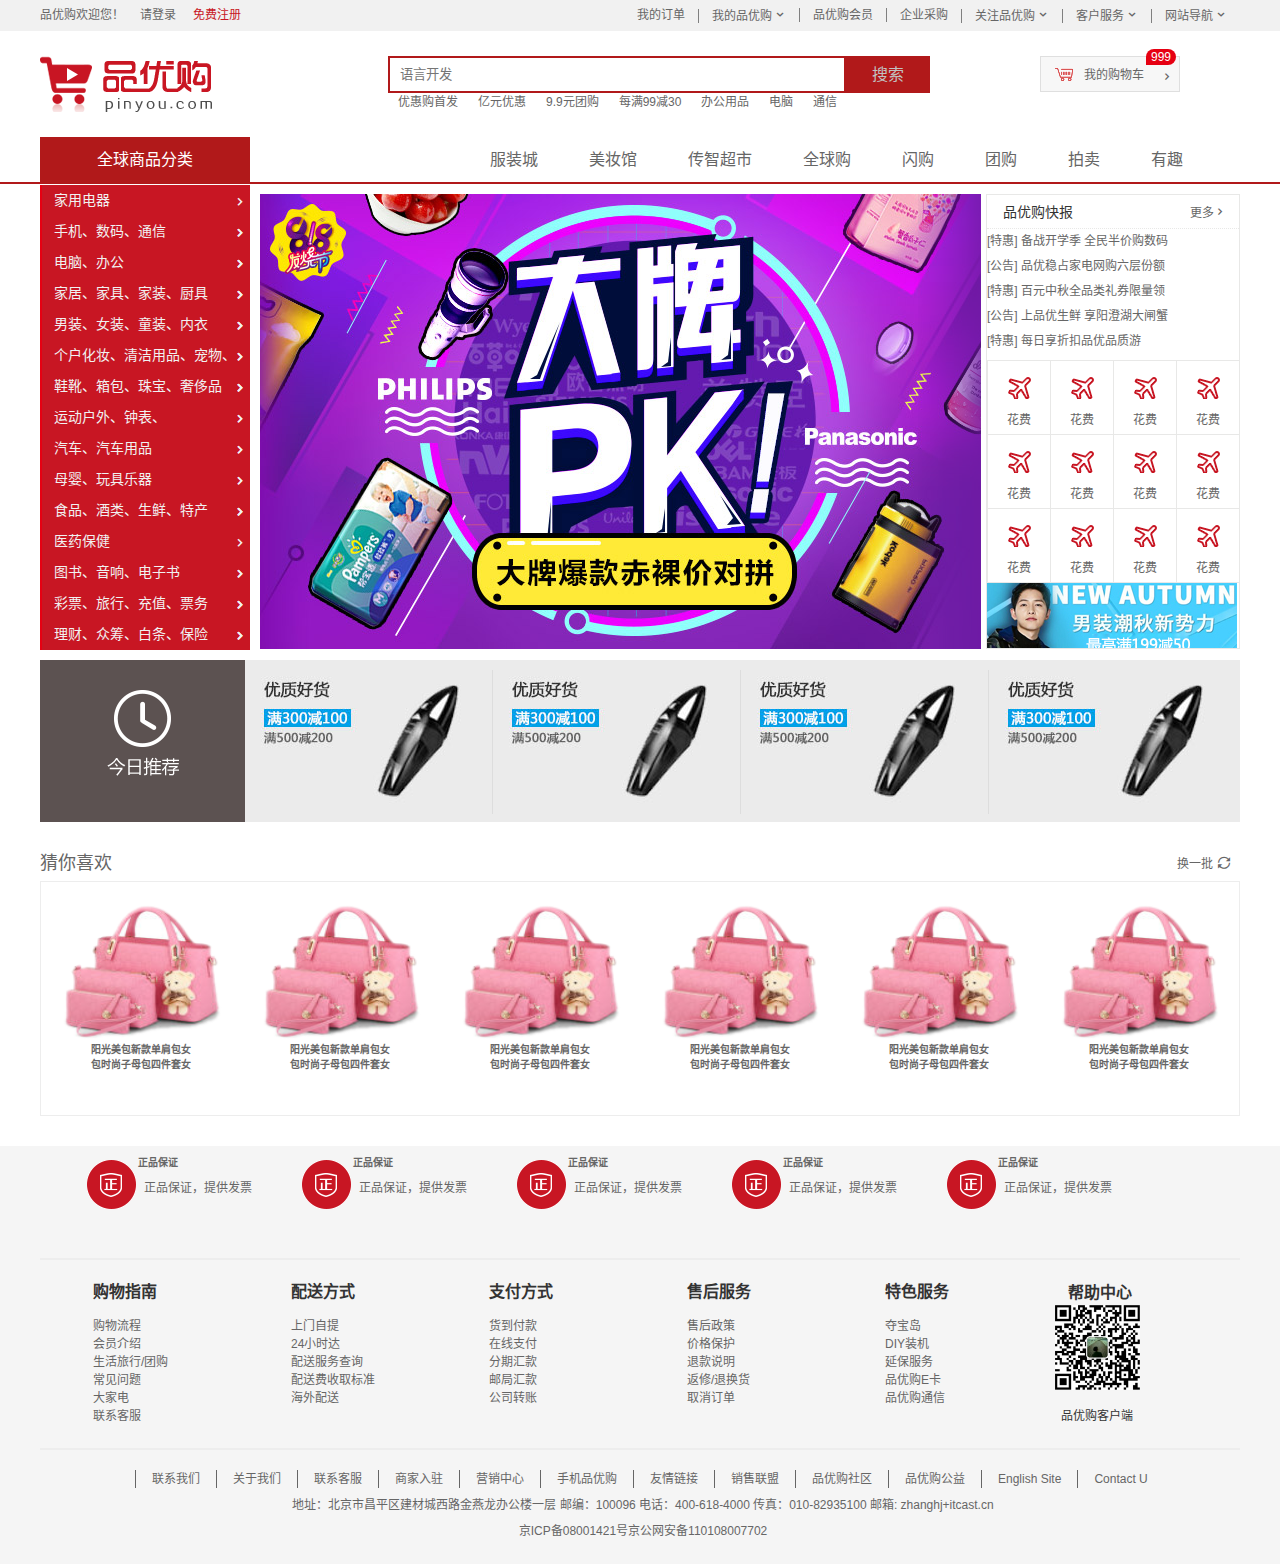
<file: index.html>
<!DOCTYPE html>
<html lang="zh-cn">

<head>
    <meta charset="UTF-8">
    <meta name="viewport" content="width=device-width, initial-scale=1.0">
    <title>品优购网页</title>
    <link rel="shortcut icon" href="favicon.ico" type="image/x-icon">
    <!-- TDK三大标签进行SEO优化 -->
    <meta name="description" content="hungwii大型静态页面项目练习">
    <meta name="keywords" content="hungwii,品优购,静态页面,项目,练习">
    <link rel="stylesheet" href="./css/base.css">
    <link rel="stylesheet" href="./css/commom.css">
    <link rel="stylesheet" href="./css/index.css">

</head>

<body>
    <!-- 快捷导航模块 start-->
    <div class="shortcut">
        <div class="w">
            <div class="welcom fl">
                品优购欢迎您！
                <a href="#" class="sign_in">请登录</a>
                <a href="regiester.html" class="sign_up">免费注册</a>
            </div>

            <ul class="veg fr">
                <li class="fl"><a>我的订单</a></li>
                <li class="fl downarr"><a>我的品优购</a></li>
                <li class="fl"><a>品优购会员</a></li>
                <li class="fl"><a>企业采购</a></li>
                <li class="fl downarr"><a>关注品优购</a></li>
                <li class="fl downarr"><a>客户服务</a></li>
                <li class="fl downarr"><a>网站导航</a></li>
            </ul>
        </div>

    </div>
    <!-- 快捷导航模块 end-->

    <!-- 搜索栏start -->
    <div class="search w">
        <div>
            <h1>
                <a href="index.html" title="品优购商城">品优购商城</a>
            </h1>
        </div>
        <div class="search_input">
            <input type="text" placeholder="语言开发">
            <button>搜索</button>
            <ul>
                <li class="fl"><a>优惠购首发</a></li>
                <li class="fl"><a>亿元优惠</a></li>
                <li class="fl"><a>9.9元团购</a></li>
                <li class="fl"><a>每满99减30</a></li>
                <li class="fl"><a>办公用品</a></li>
                <li class="fl"><a>电脑</a></li>
                <li class="fl"><a>通信</a></li>
            </ul>
        </div>
        <section class="shopcart">
            <span></span>
            <a href="">我的购物车</a>
            <span class="info">999</span>
        </section>


    </div>
    <!-- 搜索栏end -->

    <!-- 导向栏部分start -->
    <div class="way">
        <div class="w">
            <div class="dropdown">
                <header>全球商品分类</header>
                <div>
                    <ul class="smallnav">
                        <li><a>家用电器</a></li>
                        <li><a>手机、</a><a>数码、</a><a>通信</a></li>
                        <li><a>电脑、</a><a>办公</a><a></a><a></a></li>
                        <li><a>家居、</a><a>家具、</a><a>家装、</a><a>厨具</a></li>
                        <li><a>男装、</a><a>女装、</a><a>童装、</a><a>内衣</a></li>
                        <li><a>个户化妆、</a><a>清洁用品、</a><a>宠物、</a></li>
                        <li><a>鞋靴、</a><a>箱包、</a><a>珠宝、</a><a>奢侈品</a></li>
                        <li><a>运动户外、</a><a>钟表、</a></li>
                        <li><a>汽车、</a><a>汽车用品</a></li>
                        <li><a>母婴、</a><a>玩具乐器</a></li>
                        <li><a>食品、</a><a>酒类、</a><a>生鲜、</a><a>特产</a></li>
                        <li><a>医药保健</a></li>
                        <li><a>图书、</a><a>音响、</a><a>电子书</a></li>
                        <li><a>彩票、</a><a>旅行、</a><a>充值、</a><a>票务</a></li>
                        <li><a>理财、</a><a>众筹、</a><a>白条、</a><a>保险</a></li>
                    </ul>
                </div>
            </div>
            <ul class="specific">
                <li><a href="">服装城</a></li>
                <li><a href="">美妆馆</a></li>
                <li><a href="">传智超市</a></li>
                <li><a href="">全球购</a></li>
                <li><a href="">闪购</a></li>
                <li><a href="">团购</a></li>
                <li><a href="">拍卖</a></li>
                <li><a href="">有趣</a></li>
            </ul>
        </div>

    </div>
    <!-- 导向栏部分end -->

    <!-- 主体部分start -->
    <div class="w main">
        <div class="focus">
            <img src="./images/图层179.png" alt="">
        </div>
        <div class="newsflash">
            <header class="more">
                品优购快报
                <a>更多</a>
            </header>
            <section>
                <ul>
                    <li><a>[特惠] 备战开学季 全民半价购数码</a></li>
                    <li><a>[公告] 品优稳占家电网购六层份额</a></li>
                    <li><a>[特惠] 百元中秋全品类礼券限量领</a></li>
                    <li><a>[公告] 上品优生鲜 享阳澄湖大闸蟹</a></li>
                    <li><a>[特惠] 每日享折扣品优品质游</a></li>
                </ul>
            </section>
            <div class="samll">
                <i></i>
                花费
            </div>
            <div class="samll">
                <i></i>
                花费
            </div>
            <div class="samll">
                <i></i>
                花费
            </div>
            <div class="samll">
                <i></i>
                花费
            </div>
            <div class="samll">
                <i></i>
                花费
            </div>
            <div class="samll">
                <i></i>
                花费
            </div>
            <div class="samll">
                <i></i>
                花费
            </div>
            <div class="samll">
                <i></i>
                花费
            </div>
            <div class="samll footboder">
                <i></i>
                花费
            </div>
            <div class="samll footboder">
                <i></i>
                花费
            </div>
            <div class="samll footboder">
                <i></i>
                花费
            </div>
            <div class="samll footboder">
                <i></i>
                花费
            </div>

            <div class="manpic">

            </div>

        </div>
    </div>
    <!-- 主体部分end -->

    <!-- 推荐模块start -->
    <div class="recom w">
        <div class="recom-hd">
            <img src="images/今日推荐.png" alt="">
        </div>
        <div class="recom-bd">
            <ul>
                <li><img src="images/优质好货_03.jpg" alt=""></li>
                <li><img src="images/优质好货_03.jpg" alt=""></li>
                <li><img src="images/优质好货_03.jpg" alt=""></li>
                <li><img src="images/优质好货_03.jpg" alt=""></li>

            </ul>
        </div>
    </div>
    <!-- 推荐模块end -->

    <!-- 猜你喜欢模块start -->
    <div class="guess w">
        <div class="guess-hd">
            猜你喜欢
            <a href="">换一批</a>
        </div>
        <div class="guess-bd">
            <ul>
                <li>
                    <img src="images/图层152.png" alt="">
                    <h5>阳光美包新款单肩包女<br>包时尚子母包四件套女</h5>
                </li>
                <li>
                    <img src="images/图层152.png" alt="">
                    <h5>阳光美包新款单肩包女<br>包时尚子母包四件套女</h5>
                </li>
                <li>
                    <img src="images/图层152.png" alt="">
                    <h5>阳光美包新款单肩包女<br>包时尚子母包四件套女</h5>
                </li>
                <li>
                    <img src="images/图层152.png" alt="">
                    <h5>阳光美包新款单肩包女<br>包时尚子母包四件套女</h5>
                </li>
                <li>
                    <img src="images/图层152.png" alt="">
                    <h5>阳光美包新款单肩包女<br>包时尚子母包四件套女</h5>
                </li>
                <li>
                    <img src="images/图层152.png" alt="">
                    <h5>阳光美包新款单肩包女<br>包时尚子母包四件套女</h5>
                </li>

            </ul>
        </div>
    </div>
    <!-- 猜你喜欢模块end -->


    <!-- 底部模块的制作start -->
    <footer class="last">
        <header class="w">
            <section>
                <div class="box"></div>
                <h5>正品保证</h5>
                <p>正品保证，提供发票</p>
            </section>

            <section>
                <div class="box"></div>
                <h5>正品保证</h5>
                <p>正品保证，提供发票</p>
            </section>

            <section>
                <div class="box"></div>
                <h5>正品保证</h5>
                <p>正品保证，提供发票</p>
            </section>

            <section>
                <div class="box"></div>
                <h5>正品保证</h5>
                <p>正品保证，提供发票</p>
            </section>

            <section>
                <div class="box"></div>
                <h5>正品保证</h5>
                <p>正品保证，提供发票</p>
            </section>
        </header>
        <nav class="w">
            <dl>
                <dt>购物指南</dt>
                <dd><a>购物流程</a></dd>
                <dd><a>会员介绍</a></dd>
                <dd><a>生活旅行/团购</a></dd>
                <dd><a>常见问题</a></dd>
                <dd><a>大家电</a></dd>
                <dd><a>联系客服</a></dd>
            </dl>

            <dl>
                <dt>配送方式</dt>
                <dd><a>上门自提</a></dd>
                <dd><a>24小时达</a></dd>
                <dd><a>配送服务查询</a></dd>
                <dd><a>配送费收取标准</a></dd>
                <dd><a>海外配送</a></dd>
            </dl>

            <dl>
                <dt>支付方式</dt>
                <dd><a>货到付款</a></dd>
                <dd><a>在线支付</a></dd>
                <dd><a>分期汇款</a></dd>
                <dd><a>邮局汇款</a></dd>
                <dd><a>公司转账</a></dd>
            </dl>

            <dl>
                <dt>售后服务</dt>
                <dd><a>售后政策</a></dd>
                <dd><a>价格保护</a></dd>
                <dd><a>退款说明</a></dd>
                <dd><a>返修/退换货</a></dd>
                <dd><a>取消订单</a></dd>
            </dl>

            <dl>
                <dt>特色服务</dt>
                <dd><a>夺宝岛</a></dd>
                <dd><a>DIY装机</a></dd>
                <dd><a>延保服务</a></dd>
                <dd><a>品优购E卡</a></dd>
                <dd><a>品优购通信</a></dd>
            </dl>

            <div class="dpic">
                <h6>帮助中心</h6>
                <img src="./images/wxpic.jpg" alt="">
                <p>品优购客户端</p>
            </div>
        </nav>
        <footer class="w">
            <ul>
                <li><a>联系我们</a></li>
                <li><a>关于我们</a></li>
                <li><a>联系客服</a></li>
                <li><a>商家入驻</a></li>
                <li><a>营销中心</a></li>
                <li><a>手机品优购</a></li>
                <li><a>友情链接</a></li>
                <li><a>销售联盟</a></li>
                <li><a>品优购社区</a></li>
                <li><a>品优购公益</a></li>
                <li><a>English Site</a></li>
                <li><a>Contact U</a></li>
            </ul>
            <br>
            <p>地址：北京市昌平区建材城西路金燕龙办公楼一层 邮编：100096
                电话：400-618-4000 传真：010-82935100 邮箱: zhanghj+itcast.cn</p>
            <p>京ICP备08001421号京公网安备110108007702</p>
        </footer>
    </footer>
    <!-- 底部模块的制作end -->


</body>

</html>
</file>
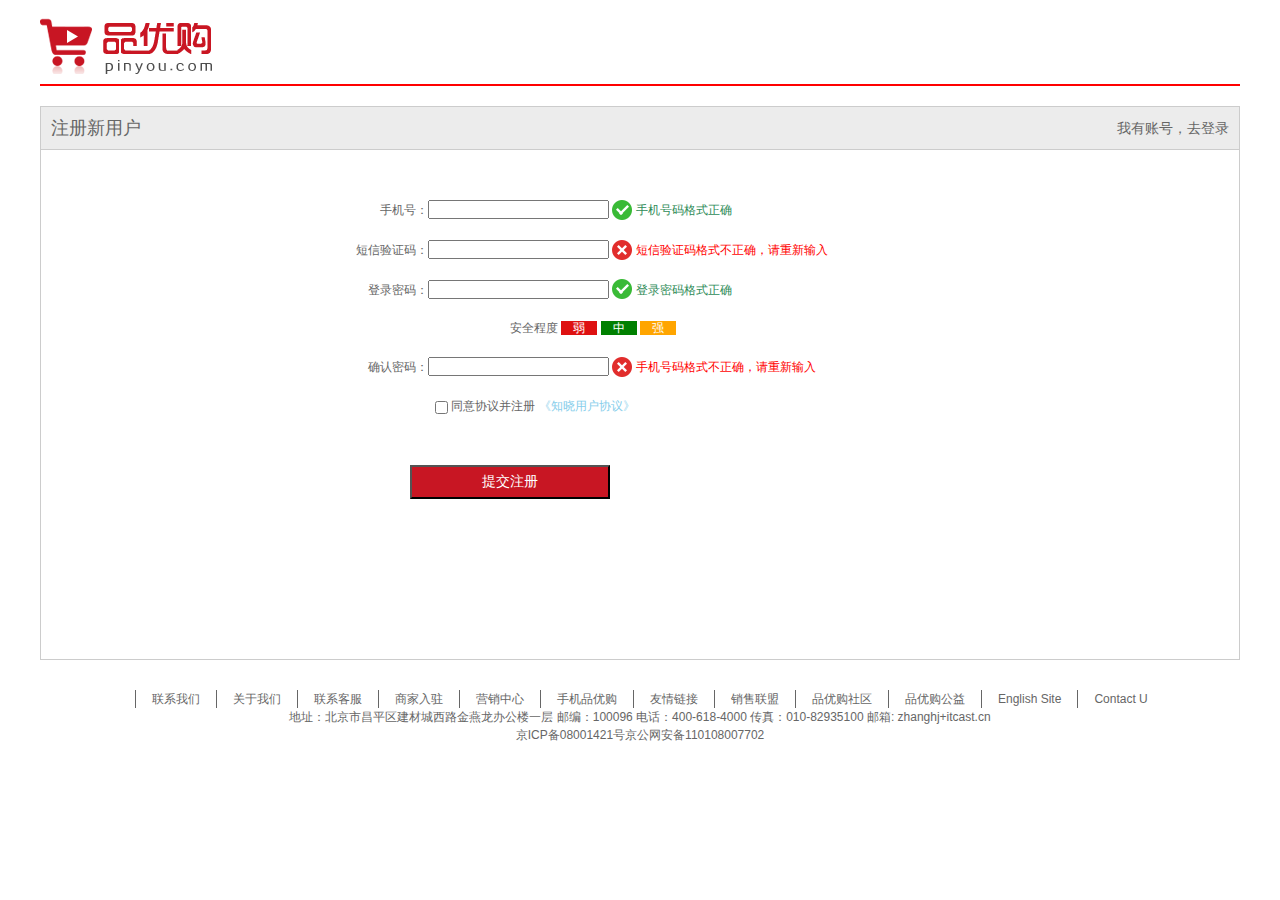
<file: regiester.html>
<!DOCTYPE html>
<html lang="en">

<head>
    <meta charset="UTF-8">
    <meta name="viewport" content="width=device-width, initial-scale=1.0">
    <title>个人注册</title>
    <link rel="shortcut icon" href="favicon.ico" type="image/x-icon">
    <link rel="stylesheet" href="css/base.css">
    <link rel="stylesheet" href="css/register.css">

</head>

<body>
    <div class="w">
        <header>
            <div class="logo">
                <a href="index.html"><img src="images/logo.png" alt=""></a>
            </div>
        </header>
        <div class="registerarea">
            <h3>注册新用户
                <div class="login">我有账号，去<a href="#">登录</a></div>
            </h3>
            <div class="reg-form">
                <form action="">
                    <ul>
                        <li>
                            <label for="">手机号：</label><input type="text">
                            <span class="sucess"><i class="sucess-icon"></i> 手机号码格式正确</span>
                        </li>
                        <li>
                            <label for="">短信验证码：</label><input type="text">
                            <span class="error"><i class="error-icon"></i> 短信验证码格式不正确，请重新输入</span>
                        </li>
                        <li>
                            <label for="">登录密码：</label><input type="text">
                            <span class="sucess"><i class="sucess-icon"></i> 登录密码格式正确</span>
                        </li>
                        <li class="safe">
                            安全程度
                            <em class="ruo">弱</em>
                            <em class="zhong">中</em>
                            <em class="qiang">强</em>

                        </li>
                        <li>
                            <label for="">确认密码：</label><input type="text">
                            <span class="error"><i class="error-icon"></i> 手机号码格式不正确，请重新输入</span>
                        </li>

                        <li class="agree">
                            <input type="checkbox">
                            同意协议并注册 <a href="#">《知晓用户协议》</a>
                        </li>
                        <li>
                            <input type="submit" value="提交注册" class="btn">
                        </li>
                    </ul>
                </form>

            </div>
        </div>
        <!-- 底部模块的制作start -->
        <footer class="last">

            <footer class="w">
                <ul>
                    <li><a>联系我们</a></li>
                    <li><a>关于我们</a></li>
                    <li><a>联系客服</a></li>
                    <li><a>商家入驻</a></li>
                    <li><a>营销中心</a></li>
                    <li><a>手机品优购</a></li>
                    <li><a>友情链接</a></li>
                    <li><a>销售联盟</a></li>
                    <li><a>品优购社区</a></li>
                    <li><a>品优购公益</a></li>
                    <li><a>English Site</a></li>
                    <li><a>Contact U</a></li>
                </ul>
                <br>
                <p>地址：北京市昌平区建材城西路金燕龙办公楼一层 邮编：100096
                    电话：400-618-4000 传真：010-82935100 邮箱: zhanghj+itcast.cn</p>
                <p>京ICP备08001421号京公网安备110108007702</p>
            </footer>
        </footer>
        <!-- 底部模块的制作end -->
    </div>
</body>

</html>
</file>
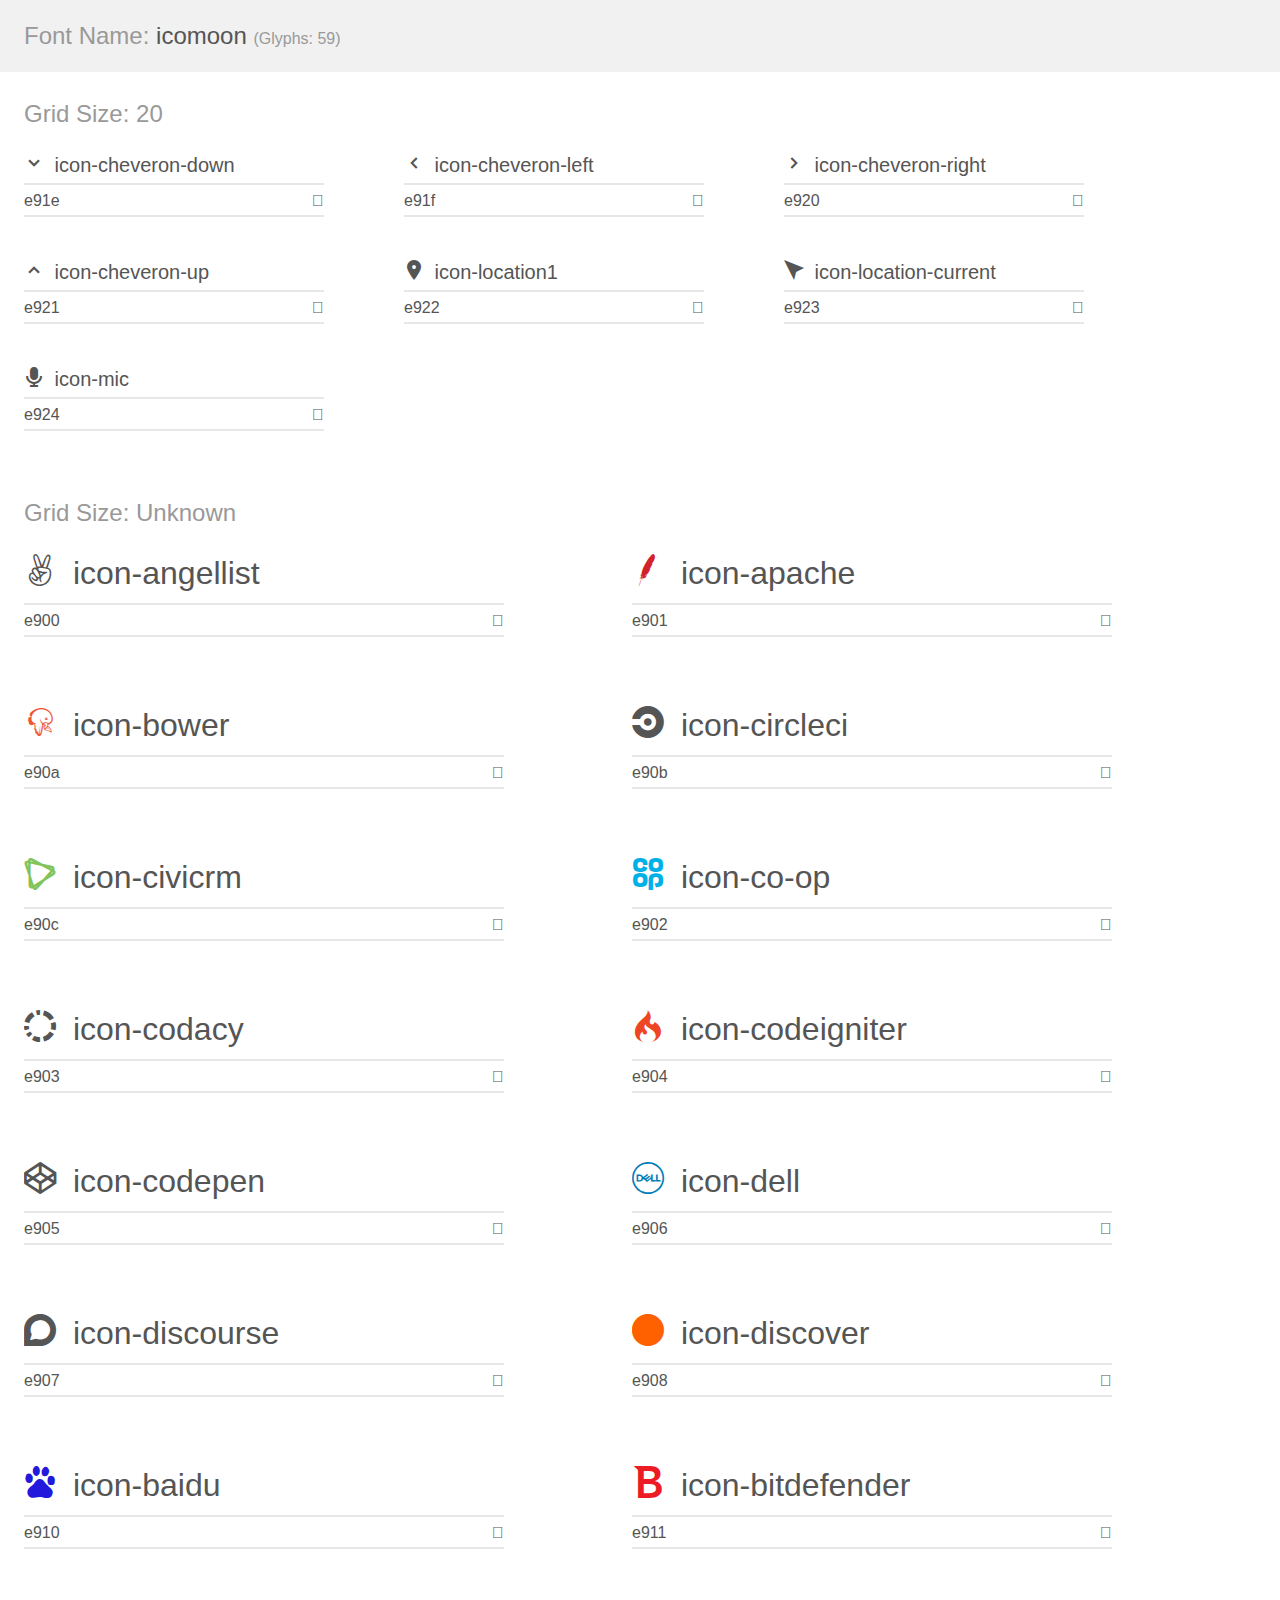
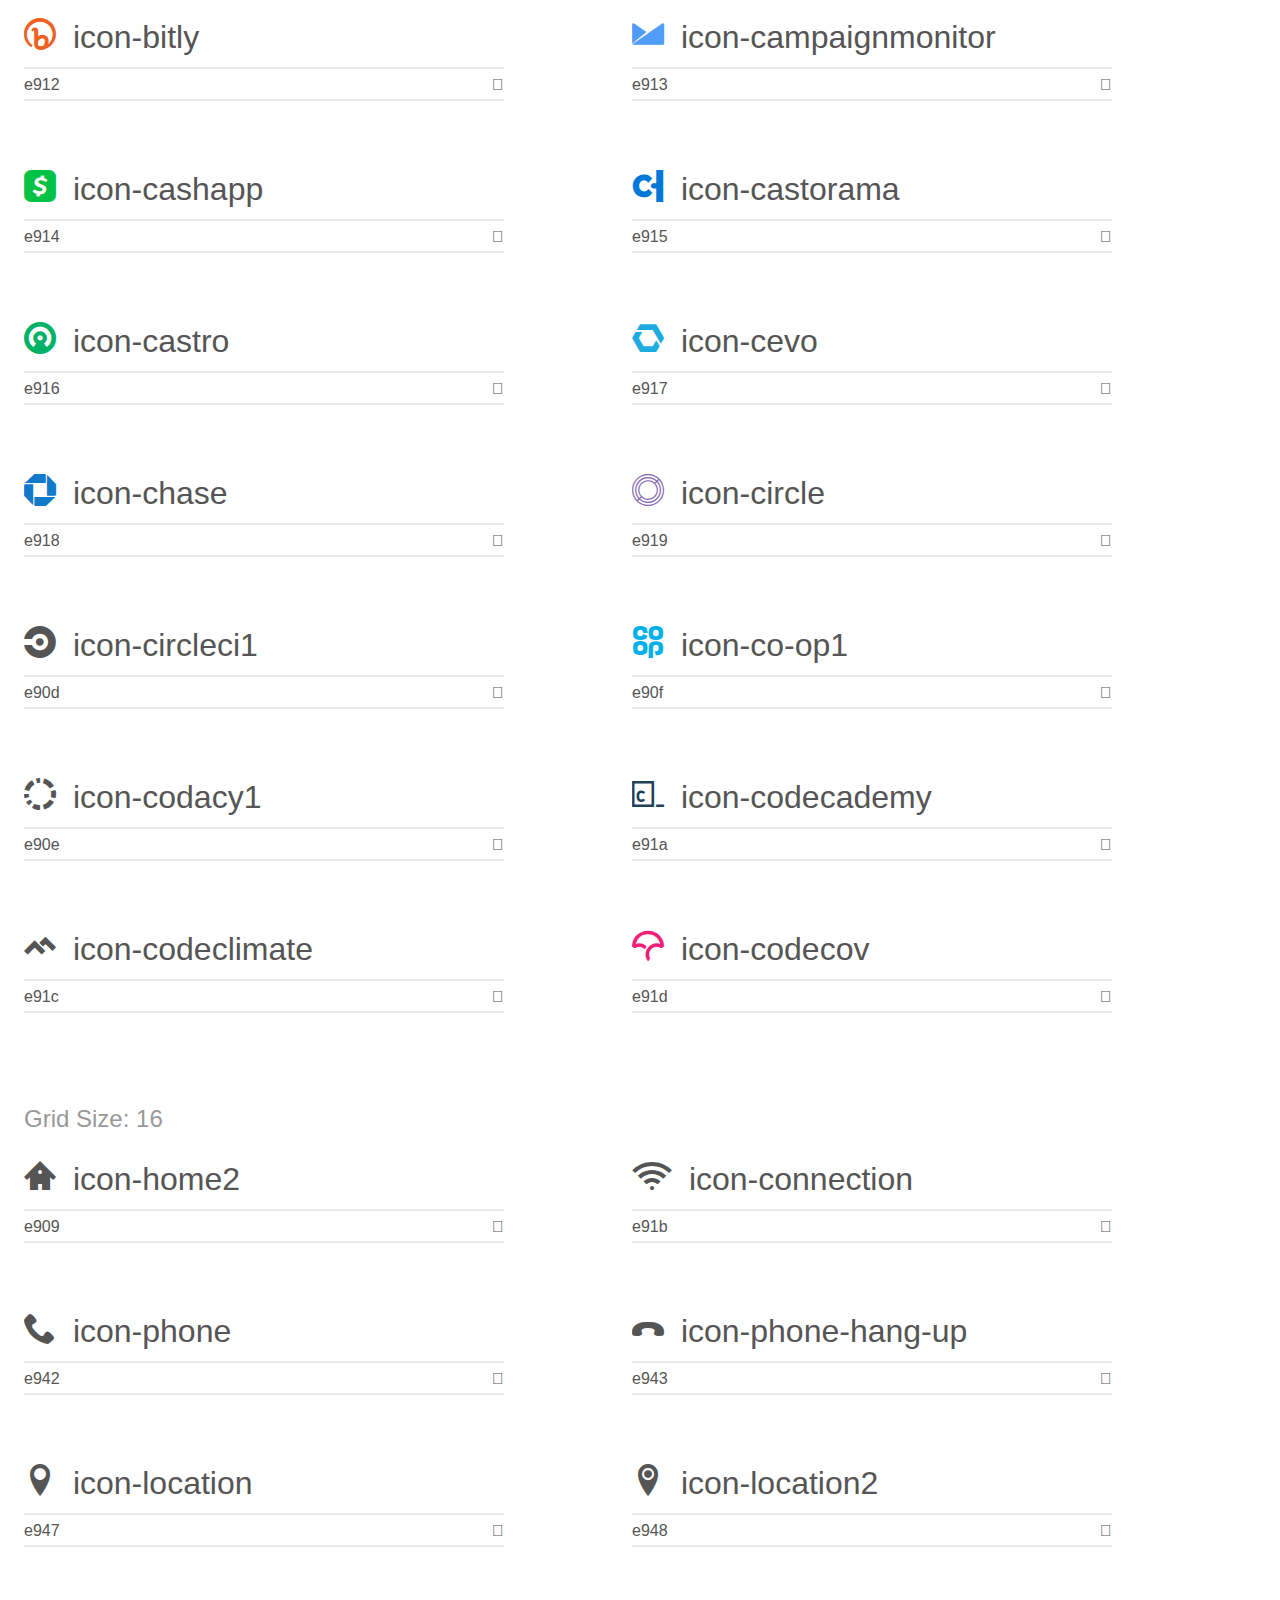
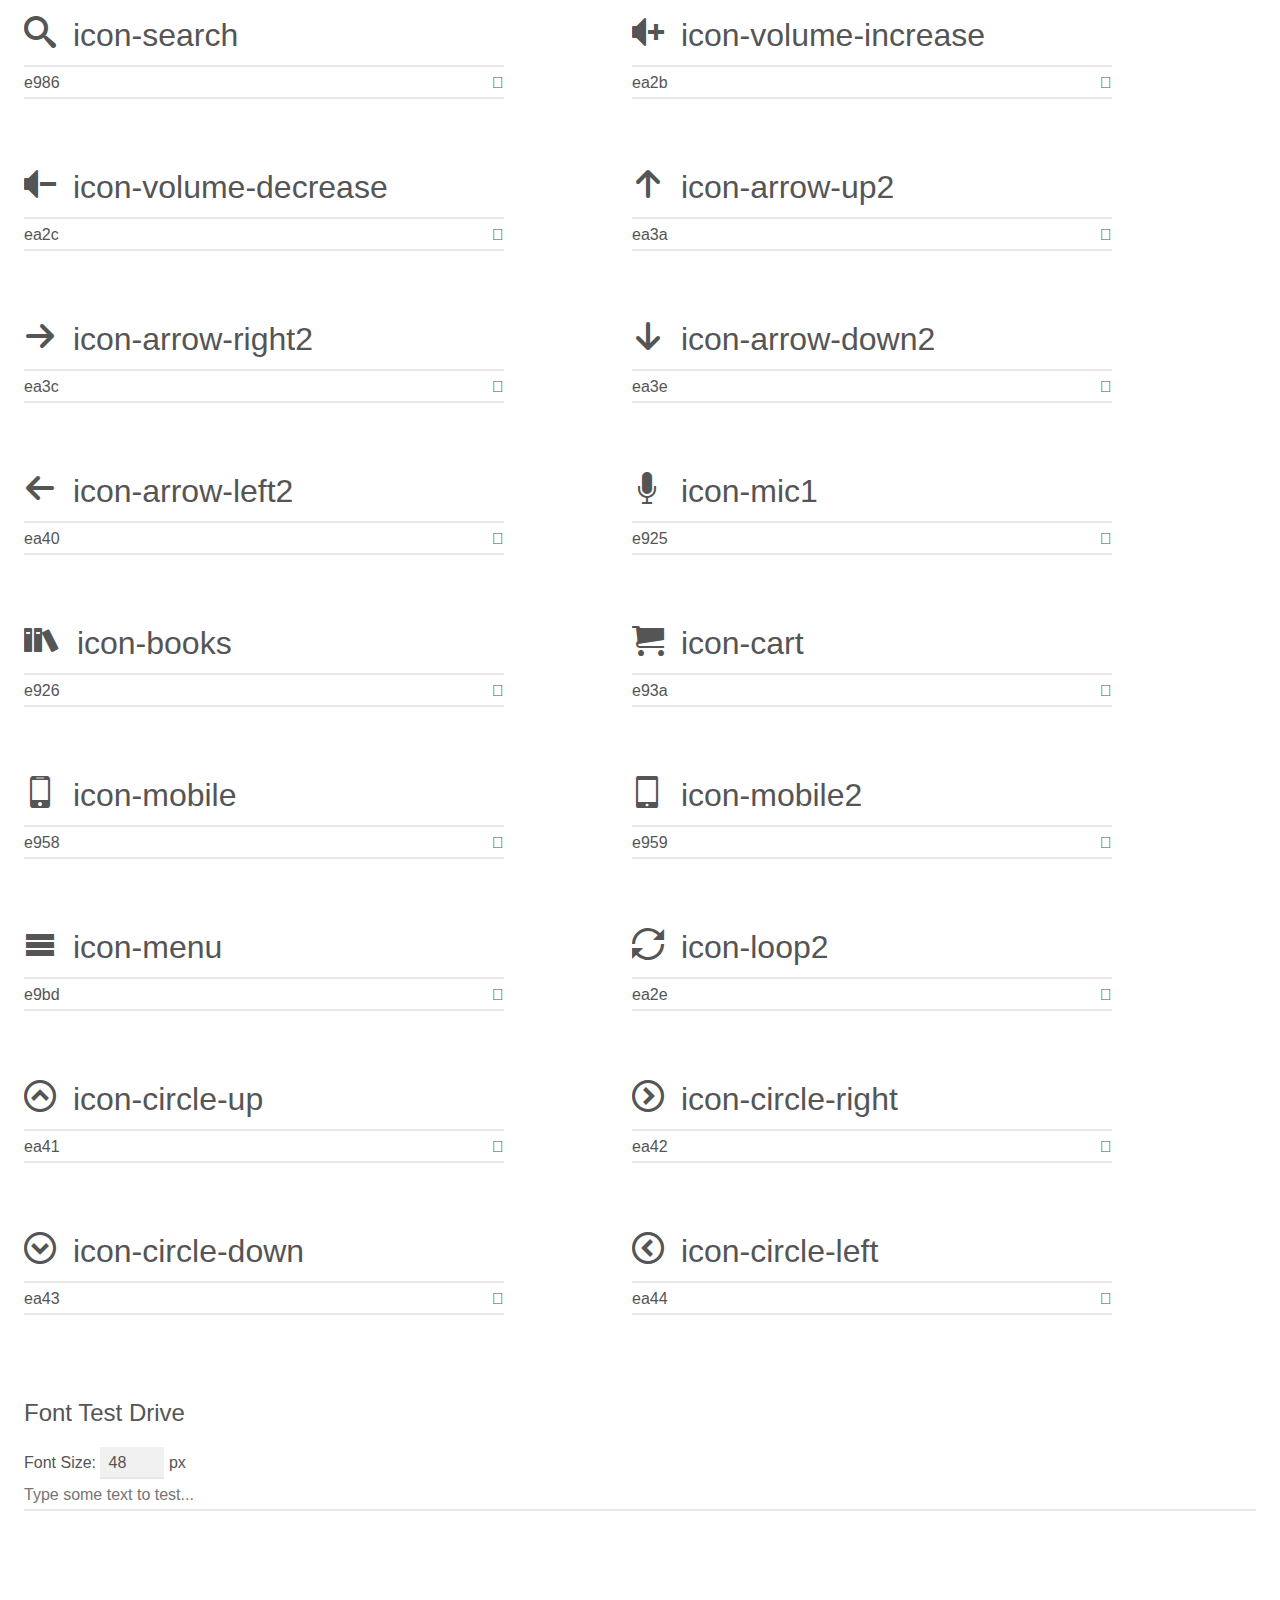
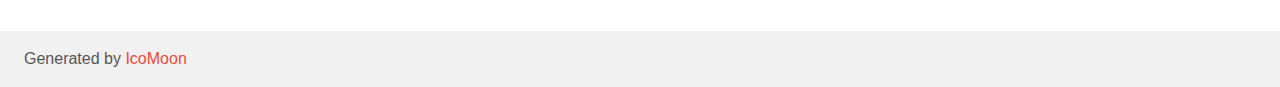
<file: 素材/icomoon/demo.html>
<!doctype html>
<html>
<head>
    <meta charset="utf-8">
    <title>IcoMoon Demo</title>
    <meta name="description" content="An Icon Font Generated By IcoMoon.io">
    <meta name="viewport" content="width=device-width, initial-scale=1">
    <link rel="stylesheet" href="demo-files/demo.css">
    <link rel="stylesheet" href="style.css"></head>
<body>
    <div class="bgc1 clearfix">
        <h1 class="mhmm mvm"><span class="fgc1">Font Name:</span> icomoon <small class="fgc1">(Glyphs:&nbsp;59)</small></h1>
    </div>
    <div class="clearfix mhl ptl">
        <h1 class="mvm mtn fgc1">Grid Size: 20</h1>
        <div class="glyph fs1">
            <div class="clearfix bshadow0 pbs">
                <span class="icon-cheveron-down"></span>
                <span class="mls"> icon-cheveron-down</span>
            </div>
            <fieldset class="fs0 size1of1 clearfix hidden-false">
                <input type="text" readonly value="e91e" class="unit size1of2" />
                <input type="text" maxlength="1" readonly value="&#xe91e;" class="unitRight size1of2 talign-right" />
            </fieldset>
            <div class="fs0 bshadow0 clearfix hidden-true">
                <span class="unit pvs fgc1">liga: </span>
                <input type="text" readonly value="" class="liga unitRight" />
            </div>
        </div>
        <div class="glyph fs1">
            <div class="clearfix bshadow0 pbs">
                <span class="icon-cheveron-left"></span>
                <span class="mls"> icon-cheveron-left</span>
            </div>
            <fieldset class="fs0 size1of1 clearfix hidden-false">
                <input type="text" readonly value="e91f" class="unit size1of2" />
                <input type="text" maxlength="1" readonly value="&#xe91f;" class="unitRight size1of2 talign-right" />
            </fieldset>
            <div class="fs0 bshadow0 clearfix hidden-true">
                <span class="unit pvs fgc1">liga: </span>
                <input type="text" readonly value="" class="liga unitRight" />
            </div>
        </div>
        <div class="glyph fs1">
            <div class="clearfix bshadow0 pbs">
                <span class="icon-cheveron-right"></span>
                <span class="mls"> icon-cheveron-right</span>
            </div>
            <fieldset class="fs0 size1of1 clearfix hidden-false">
                <input type="text" readonly value="e920" class="unit size1of2" />
                <input type="text" maxlength="1" readonly value="&#xe920;" class="unitRight size1of2 talign-right" />
            </fieldset>
            <div class="fs0 bshadow0 clearfix hidden-true">
                <span class="unit pvs fgc1">liga: </span>
                <input type="text" readonly value="" class="liga unitRight" />
            </div>
        </div>
        <div class="glyph fs1">
            <div class="clearfix bshadow0 pbs">
                <span class="icon-cheveron-up"></span>
                <span class="mls"> icon-cheveron-up</span>
            </div>
            <fieldset class="fs0 size1of1 clearfix hidden-false">
                <input type="text" readonly value="e921" class="unit size1of2" />
                <input type="text" maxlength="1" readonly value="&#xe921;" class="unitRight size1of2 talign-right" />
            </fieldset>
            <div class="fs0 bshadow0 clearfix hidden-true">
                <span class="unit pvs fgc1">liga: </span>
                <input type="text" readonly value="" class="liga unitRight" />
            </div>
        </div>
        <div class="glyph fs1">
            <div class="clearfix bshadow0 pbs">
                <span class="icon-location1"></span>
                <span class="mls"> icon-location1</span>
            </div>
            <fieldset class="fs0 size1of1 clearfix hidden-false">
                <input type="text" readonly value="e922" class="unit size1of2" />
                <input type="text" maxlength="1" readonly value="&#xe922;" class="unitRight size1of2 talign-right" />
            </fieldset>
            <div class="fs0 bshadow0 clearfix hidden-true">
                <span class="unit pvs fgc1">liga: </span>
                <input type="text" readonly value="" class="liga unitRight" />
            </div>
        </div>
        <div class="glyph fs1">
            <div class="clearfix bshadow0 pbs">
                <span class="icon-location-current"></span>
                <span class="mls"> icon-location-current</span>
            </div>
            <fieldset class="fs0 size1of1 clearfix hidden-false">
                <input type="text" readonly value="e923" class="unit size1of2" />
                <input type="text" maxlength="1" readonly value="&#xe923;" class="unitRight size1of2 talign-right" />
            </fieldset>
            <div class="fs0 bshadow0 clearfix hidden-true">
                <span class="unit pvs fgc1">liga: </span>
                <input type="text" readonly value="" class="liga unitRight" />
            </div>
        </div>
        <div class="glyph fs1">
            <div class="clearfix bshadow0 pbs">
                <span class="icon-mic"></span>
                <span class="mls"> icon-mic</span>
            </div>
            <fieldset class="fs0 size1of1 clearfix hidden-false">
                <input type="text" readonly value="e924" class="unit size1of2" />
                <input type="text" maxlength="1" readonly value="&#xe924;" class="unitRight size1of2 talign-right" />
            </fieldset>
            <div class="fs0 bshadow0 clearfix hidden-true">
                <span class="unit pvs fgc1">liga: </span>
                <input type="text" readonly value="" class="liga unitRight" />
            </div>
        </div>
    </div>
    <div class="clearfix mhl ptl">
        <h1 class="mvm mtn fgc1">Grid Size: Unknown</h1>
        <div class="glyph fs2">
            <div class="clearfix bshadow0 pbs">
                <span class="icon-angellist"></span>
                <span class="mls"> icon-angellist</span>
            </div>
            <fieldset class="fs0 size1of1 clearfix hidden-false">
                <input type="text" readonly value="e900" class="unit size1of2" />
                <input type="text" maxlength="1" readonly value="&#xe900;" class="unitRight size1of2 talign-right" />
            </fieldset>
            <div class="fs0 bshadow0 clearfix hidden-true">
                <span class="unit pvs fgc1">liga: </span>
                <input type="text" readonly value="" class="liga unitRight" />
            </div>
        </div>
        <div class="glyph fs2">
            <div class="clearfix bshadow0 pbs">
                <span class="icon-apache"></span>
                <span class="mls"> icon-apache</span>
            </div>
            <fieldset class="fs0 size1of1 clearfix hidden-false">
                <input type="text" readonly value="e901" class="unit size1of2" />
                <input type="text" maxlength="1" readonly value="&#xe901;" class="unitRight size1of2 talign-right" />
            </fieldset>
            <div class="fs0 bshadow0 clearfix hidden-true">
                <span class="unit pvs fgc1">liga: </span>
                <input type="text" readonly value="" class="liga unitRight" />
            </div>
        </div>
        <div class="glyph fs2">
            <div class="clearfix bshadow0 pbs">
                <span class="icon-bower"></span>
                <span class="mls"> icon-bower</span>
            </div>
            <fieldset class="fs0 size1of1 clearfix hidden-false">
                <input type="text" readonly value="e90a" class="unit size1of2" />
                <input type="text" maxlength="1" readonly value="&#xe90a;" class="unitRight size1of2 talign-right" />
            </fieldset>
            <div class="fs0 bshadow0 clearfix hidden-true">
                <span class="unit pvs fgc1">liga: </span>
                <input type="text" readonly value="" class="liga unitRight" />
            </div>
        </div>
        <div class="glyph fs2">
            <div class="clearfix bshadow0 pbs">
                <span class="icon-circleci"></span>
                <span class="mls"> icon-circleci</span>
            </div>
            <fieldset class="fs0 size1of1 clearfix hidden-false">
                <input type="text" readonly value="e90b" class="unit size1of2" />
                <input type="text" maxlength="1" readonly value="&#xe90b;" class="unitRight size1of2 talign-right" />
            </fieldset>
            <div class="fs0 bshadow0 clearfix hidden-true">
                <span class="unit pvs fgc1">liga: </span>
                <input type="text" readonly value="" class="liga unitRight" />
            </div>
        </div>
        <div class="glyph fs2">
            <div class="clearfix bshadow0 pbs">
                <span class="icon-civicrm"></span>
                <span class="mls"> icon-civicrm</span>
            </div>
            <fieldset class="fs0 size1of1 clearfix hidden-false">
                <input type="text" readonly value="e90c" class="unit size1of2" />
                <input type="text" maxlength="1" readonly value="&#xe90c;" class="unitRight size1of2 talign-right" />
            </fieldset>
            <div class="fs0 bshadow0 clearfix hidden-true">
                <span class="unit pvs fgc1">liga: </span>
                <input type="text" readonly value="" class="liga unitRight" />
            </div>
        </div>
        <div class="glyph fs2">
            <div class="clearfix bshadow0 pbs">
                <span class="icon-co-op"></span>
                <span class="mls"> icon-co-op</span>
            </div>
            <fieldset class="fs0 size1of1 clearfix hidden-false">
                <input type="text" readonly value="e902" class="unit size1of2" />
                <input type="text" maxlength="1" readonly value="&#xe902;" class="unitRight size1of2 talign-right" />
            </fieldset>
            <div class="fs0 bshadow0 clearfix hidden-true">
                <span class="unit pvs fgc1">liga: </span>
                <input type="text" readonly value="" class="liga unitRight" />
            </div>
        </div>
        <div class="glyph fs2">
            <div class="clearfix bshadow0 pbs">
                <span class="icon-codacy"></span>
                <span class="mls"> icon-codacy</span>
            </div>
            <fieldset class="fs0 size1of1 clearfix hidden-false">
                <input type="text" readonly value="e903" class="unit size1of2" />
                <input type="text" maxlength="1" readonly value="&#xe903;" class="unitRight size1of2 talign-right" />
            </fieldset>
            <div class="fs0 bshadow0 clearfix hidden-true">
                <span class="unit pvs fgc1">liga: </span>
                <input type="text" readonly value="" class="liga unitRight" />
            </div>
        </div>
        <div class="glyph fs2">
            <div class="clearfix bshadow0 pbs">
                <span class="icon-codeigniter"></span>
                <span class="mls"> icon-codeigniter</span>
            </div>
            <fieldset class="fs0 size1of1 clearfix hidden-false">
                <input type="text" readonly value="e904" class="unit size1of2" />
                <input type="text" maxlength="1" readonly value="&#xe904;" class="unitRight size1of2 talign-right" />
            </fieldset>
            <div class="fs0 bshadow0 clearfix hidden-true">
                <span class="unit pvs fgc1">liga: </span>
                <input type="text" readonly value="" class="liga unitRight" />
            </div>
        </div>
        <div class="glyph fs2">
            <div class="clearfix bshadow0 pbs">
                <span class="icon-codepen"></span>
                <span class="mls"> icon-codepen</span>
            </div>
            <fieldset class="fs0 size1of1 clearfix hidden-false">
                <input type="text" readonly value="e905" class="unit size1of2" />
                <input type="text" maxlength="1" readonly value="&#xe905;" class="unitRight size1of2 talign-right" />
            </fieldset>
            <div class="fs0 bshadow0 clearfix hidden-true">
                <span class="unit pvs fgc1">liga: </span>
                <input type="text" readonly value="" class="liga unitRight" />
            </div>
        </div>
        <div class="glyph fs2">
            <div class="clearfix bshadow0 pbs">
                <span class="icon-dell"></span>
                <span class="mls"> icon-dell</span>
            </div>
            <fieldset class="fs0 size1of1 clearfix hidden-false">
                <input type="text" readonly value="e906" class="unit size1of2" />
                <input type="text" maxlength="1" readonly value="&#xe906;" class="unitRight size1of2 talign-right" />
            </fieldset>
            <div class="fs0 bshadow0 clearfix hidden-true">
                <span class="unit pvs fgc1">liga: </span>
                <input type="text" readonly value="" class="liga unitRight" />
            </div>
        </div>
        <div class="glyph fs2">
            <div class="clearfix bshadow0 pbs">
                <span class="icon-discourse"></span>
                <span class="mls"> icon-discourse</span>
            </div>
            <fieldset class="fs0 size1of1 clearfix hidden-false">
                <input type="text" readonly value="e907" class="unit size1of2" />
                <input type="text" maxlength="1" readonly value="&#xe907;" class="unitRight size1of2 talign-right" />
            </fieldset>
            <div class="fs0 bshadow0 clearfix hidden-true">
                <span class="unit pvs fgc1">liga: </span>
                <input type="text" readonly value="" class="liga unitRight" />
            </div>
        </div>
        <div class="glyph fs2">
            <div class="clearfix bshadow0 pbs">
                <span class="icon-discover"></span>
                <span class="mls"> icon-discover</span>
            </div>
            <fieldset class="fs0 size1of1 clearfix hidden-false">
                <input type="text" readonly value="e908" class="unit size1of2" />
                <input type="text" maxlength="1" readonly value="&#xe908;" class="unitRight size1of2 talign-right" />
            </fieldset>
            <div class="fs0 bshadow0 clearfix hidden-true">
                <span class="unit pvs fgc1">liga: </span>
                <input type="text" readonly value="" class="liga unitRight" />
            </div>
        </div>
        <div class="glyph fs2">
            <div class="clearfix bshadow0 pbs">
                <span class="icon-baidu"></span>
                <span class="mls"> icon-baidu</span>
            </div>
            <fieldset class="fs0 size1of1 clearfix hidden-false">
                <input type="text" readonly value="e910" class="unit size1of2" />
                <input type="text" maxlength="1" readonly value="&#xe910;" class="unitRight size1of2 talign-right" />
            </fieldset>
            <div class="fs0 bshadow0 clearfix hidden-true">
                <span class="unit pvs fgc1">liga: </span>
                <input type="text" readonly value="" class="liga unitRight" />
            </div>
        </div>
        <div class="glyph fs2">
            <div class="clearfix bshadow0 pbs">
                <span class="icon-bitdefender"></span>
                <span class="mls"> icon-bitdefender</span>
            </div>
            <fieldset class="fs0 size1of1 clearfix hidden-false">
                <input type="text" readonly value="e911" class="unit size1of2" />
                <input type="text" maxlength="1" readonly value="&#xe911;" class="unitRight size1of2 talign-right" />
            </fieldset>
            <div class="fs0 bshadow0 clearfix hidden-true">
                <span class="unit pvs fgc1">liga: </span>
                <input type="text" readonly value="" class="liga unitRight" />
            </div>
        </div>
        <div class="glyph fs2">
            <div class="clearfix bshadow0 pbs">
                <span class="icon-bitly"></span>
                <span class="mls"> icon-bitly</span>
            </div>
            <fieldset class="fs0 size1of1 clearfix hidden-false">
                <input type="text" readonly value="e912" class="unit size1of2" />
                <input type="text" maxlength="1" readonly value="&#xe912;" class="unitRight size1of2 talign-right" />
            </fieldset>
            <div class="fs0 bshadow0 clearfix hidden-true">
                <span class="unit pvs fgc1">liga: </span>
                <input type="text" readonly value="" class="liga unitRight" />
            </div>
        </div>
        <div class="glyph fs2">
            <div class="clearfix bshadow0 pbs">
                <span class="icon-campaignmonitor"></span>
                <span class="mls"> icon-campaignmonitor</span>
            </div>
            <fieldset class="fs0 size1of1 clearfix hidden-false">
                <input type="text" readonly value="e913" class="unit size1of2" />
                <input type="text" maxlength="1" readonly value="&#xe913;" class="unitRight size1of2 talign-right" />
            </fieldset>
            <div class="fs0 bshadow0 clearfix hidden-true">
                <span class="unit pvs fgc1">liga: </span>
                <input type="text" readonly value="" class="liga unitRight" />
            </div>
        </div>
        <div class="glyph fs2">
            <div class="clearfix bshadow0 pbs">
                <span class="icon-cashapp"></span>
                <span class="mls"> icon-cashapp</span>
            </div>
            <fieldset class="fs0 size1of1 clearfix hidden-false">
                <input type="text" readonly value="e914" class="unit size1of2" />
                <input type="text" maxlength="1" readonly value="&#xe914;" class="unitRight size1of2 talign-right" />
            </fieldset>
            <div class="fs0 bshadow0 clearfix hidden-true">
                <span class="unit pvs fgc1">liga: </span>
                <input type="text" readonly value="" class="liga unitRight" />
            </div>
        </div>
        <div class="glyph fs2">
            <div class="clearfix bshadow0 pbs">
                <span class="icon-castorama"></span>
                <span class="mls"> icon-castorama</span>
            </div>
            <fieldset class="fs0 size1of1 clearfix hidden-false">
                <input type="text" readonly value="e915" class="unit size1of2" />
                <input type="text" maxlength="1" readonly value="&#xe915;" class="unitRight size1of2 talign-right" />
            </fieldset>
            <div class="fs0 bshadow0 clearfix hidden-true">
                <span class="unit pvs fgc1">liga: </span>
                <input type="text" readonly value="" class="liga unitRight" />
            </div>
        </div>
        <div class="glyph fs2">
            <div class="clearfix bshadow0 pbs">
                <span class="icon-castro"></span>
                <span class="mls"> icon-castro</span>
            </div>
            <fieldset class="fs0 size1of1 clearfix hidden-false">
                <input type="text" readonly value="e916" class="unit size1of2" />
                <input type="text" maxlength="1" readonly value="&#xe916;" class="unitRight size1of2 talign-right" />
            </fieldset>
            <div class="fs0 bshadow0 clearfix hidden-true">
                <span class="unit pvs fgc1">liga: </span>
                <input type="text" readonly value="" class="liga unitRight" />
            </div>
        </div>
        <div class="glyph fs2">
            <div class="clearfix bshadow0 pbs">
                <span class="icon-cevo"></span>
                <span class="mls"> icon-cevo</span>
            </div>
            <fieldset class="fs0 size1of1 clearfix hidden-false">
                <input type="text" readonly value="e917" class="unit size1of2" />
                <input type="text" maxlength="1" readonly value="&#xe917;" class="unitRight size1of2 talign-right" />
            </fieldset>
            <div class="fs0 bshadow0 clearfix hidden-true">
                <span class="unit pvs fgc1">liga: </span>
                <input type="text" readonly value="" class="liga unitRight" />
            </div>
        </div>
        <div class="glyph fs2">
            <div class="clearfix bshadow0 pbs">
                <span class="icon-chase"></span>
                <span class="mls"> icon-chase</span>
            </div>
            <fieldset class="fs0 size1of1 clearfix hidden-false">
                <input type="text" readonly value="e918" class="unit size1of2" />
                <input type="text" maxlength="1" readonly value="&#xe918;" class="unitRight size1of2 talign-right" />
            </fieldset>
            <div class="fs0 bshadow0 clearfix hidden-true">
                <span class="unit pvs fgc1">liga: </span>
                <input type="text" readonly value="" class="liga unitRight" />
            </div>
        </div>
        <div class="glyph fs2">
            <div class="clearfix bshadow0 pbs">
                <span class="icon-circle"></span>
                <span class="mls"> icon-circle</span>
            </div>
            <fieldset class="fs0 size1of1 clearfix hidden-false">
                <input type="text" readonly value="e919" class="unit size1of2" />
                <input type="text" maxlength="1" readonly value="&#xe919;" class="unitRight size1of2 talign-right" />
            </fieldset>
            <div class="fs0 bshadow0 clearfix hidden-true">
                <span class="unit pvs fgc1">liga: </span>
                <input type="text" readonly value="" class="liga unitRight" />
            </div>
        </div>
        <div class="glyph fs2">
            <div class="clearfix bshadow0 pbs">
                <span class="icon-circleci1"></span>
                <span class="mls"> icon-circleci1</span>
            </div>
            <fieldset class="fs0 size1of1 clearfix hidden-false">
                <input type="text" readonly value="e90d" class="unit size1of2" />
                <input type="text" maxlength="1" readonly value="&#xe90d;" class="unitRight size1of2 talign-right" />
            </fieldset>
            <div class="fs0 bshadow0 clearfix hidden-true">
                <span class="unit pvs fgc1">liga: </span>
                <input type="text" readonly value="" class="liga unitRight" />
            </div>
        </div>
        <div class="glyph fs2">
            <div class="clearfix bshadow0 pbs">
                <span class="icon-co-op1"></span>
                <span class="mls"> icon-co-op1</span>
            </div>
            <fieldset class="fs0 size1of1 clearfix hidden-false">
                <input type="text" readonly value="e90f" class="unit size1of2" />
                <input type="text" maxlength="1" readonly value="&#xe90f;" class="unitRight size1of2 talign-right" />
            </fieldset>
            <div class="fs0 bshadow0 clearfix hidden-true">
                <span class="unit pvs fgc1">liga: </span>
                <input type="text" readonly value="" class="liga unitRight" />
            </div>
        </div>
        <div class="glyph fs2">
            <div class="clearfix bshadow0 pbs">
                <span class="icon-codacy1"></span>
                <span class="mls"> icon-codacy1</span>
            </div>
            <fieldset class="fs0 size1of1 clearfix hidden-false">
                <input type="text" readonly value="e90e" class="unit size1of2" />
                <input type="text" maxlength="1" readonly value="&#xe90e;" class="unitRight size1of2 talign-right" />
            </fieldset>
            <div class="fs0 bshadow0 clearfix hidden-true">
                <span class="unit pvs fgc1">liga: </span>
                <input type="text" readonly value="" class="liga unitRight" />
            </div>
        </div>
        <div class="glyph fs2">
            <div class="clearfix bshadow0 pbs">
                <span class="icon-codecademy"></span>
                <span class="mls"> icon-codecademy</span>
            </div>
            <fieldset class="fs0 size1of1 clearfix hidden-false">
                <input type="text" readonly value="e91a" class="unit size1of2" />
                <input type="text" maxlength="1" readonly value="&#xe91a;" class="unitRight size1of2 talign-right" />
            </fieldset>
            <div class="fs0 bshadow0 clearfix hidden-true">
                <span class="unit pvs fgc1">liga: </span>
                <input type="text" readonly value="" class="liga unitRight" />
            </div>
        </div>
        <div class="glyph fs2">
            <div class="clearfix bshadow0 pbs">
                <span class="icon-codeclimate"></span>
                <span class="mls"> icon-codeclimate</span>
            </div>
            <fieldset class="fs0 size1of1 clearfix hidden-false">
                <input type="text" readonly value="e91c" class="unit size1of2" />
                <input type="text" maxlength="1" readonly value="&#xe91c;" class="unitRight size1of2 talign-right" />
            </fieldset>
            <div class="fs0 bshadow0 clearfix hidden-true">
                <span class="unit pvs fgc1">liga: </span>
                <input type="text" readonly value="" class="liga unitRight" />
            </div>
        </div>
        <div class="glyph fs2">
            <div class="clearfix bshadow0 pbs">
                <span class="icon-codecov"></span>
                <span class="mls"> icon-codecov</span>
            </div>
            <fieldset class="fs0 size1of1 clearfix hidden-false">
                <input type="text" readonly value="e91d" class="unit size1of2" />
                <input type="text" maxlength="1" readonly value="&#xe91d;" class="unitRight size1of2 talign-right" />
            </fieldset>
            <div class="fs0 bshadow0 clearfix hidden-true">
                <span class="unit pvs fgc1">liga: </span>
                <input type="text" readonly value="" class="liga unitRight" />
            </div>
        </div>
    </div>
    <div class="clearfix mhl ptl">
        <h1 class="mvm mtn fgc1">Grid Size: 16</h1>
        <div class="glyph fs3">
            <div class="clearfix bshadow0 pbs">
                <span class="icon-home2"></span>
                <span class="mls"> icon-home2</span>
            </div>
            <fieldset class="fs0 size1of1 clearfix hidden-false">
                <input type="text" readonly value="e909" class="unit size1of2" />
                <input type="text" maxlength="1" readonly value="&#xe909;" class="unitRight size1of2 talign-right" />
            </fieldset>
            <div class="fs0 bshadow0 clearfix hidden-true">
                <span class="unit pvs fgc1">liga: </span>
                <input type="text" readonly value="home2, house2" class="liga unitRight" />
            </div>
        </div>
        <div class="glyph fs3">
            <div class="clearfix bshadow0 pbs">
                <span class="icon-connection"></span>
                <span class="mls"> icon-connection</span>
            </div>
            <fieldset class="fs0 size1of1 clearfix hidden-false">
                <input type="text" readonly value="e91b" class="unit size1of2" />
                <input type="text" maxlength="1" readonly value="&#xe91b;" class="unitRight size1of2 talign-right" />
            </fieldset>
            <div class="fs0 bshadow0 clearfix hidden-true">
                <span class="unit pvs fgc1">liga: </span>
                <input type="text" readonly value="connection, wifi" class="liga unitRight" />
            </div>
        </div>
        <div class="glyph fs3">
            <div class="clearfix bshadow0 pbs">
                <span class="icon-phone"></span>
                <span class="mls"> icon-phone</span>
            </div>
            <fieldset class="fs0 size1of1 clearfix hidden-false">
                <input type="text" readonly value="e942" class="unit size1of2" />
                <input type="text" maxlength="1" readonly value="&#xe942;" class="unitRight size1of2 talign-right" />
            </fieldset>
            <div class="fs0 bshadow0 clearfix hidden-true">
                <span class="unit pvs fgc1">liga: </span>
                <input type="text" readonly value="phone, telephone" class="liga unitRight" />
            </div>
        </div>
        <div class="glyph fs3">
            <div class="clearfix bshadow0 pbs">
                <span class="icon-phone-hang-up"></span>
                <span class="mls"> icon-phone-hang-up</span>
            </div>
            <fieldset class="fs0 size1of1 clearfix hidden-false">
                <input type="text" readonly value="e943" class="unit size1of2" />
                <input type="text" maxlength="1" readonly value="&#xe943;" class="unitRight size1of2 talign-right" />
            </fieldset>
            <div class="fs0 bshadow0 clearfix hidden-true">
                <span class="unit pvs fgc1">liga: </span>
                <input type="text" readonly value="phone-hang-up, telephone2" class="liga unitRight" />
            </div>
        </div>
        <div class="glyph fs3">
            <div class="clearfix bshadow0 pbs">
                <span class="icon-location"></span>
                <span class="mls"> icon-location</span>
            </div>
            <fieldset class="fs0 size1of1 clearfix hidden-false">
                <input type="text" readonly value="e947" class="unit size1of2" />
                <input type="text" maxlength="1" readonly value="&#xe947;" class="unitRight size1of2 talign-right" />
            </fieldset>
            <div class="fs0 bshadow0 clearfix hidden-true">
                <span class="unit pvs fgc1">liga: </span>
                <input type="text" readonly value="location, map-marker" class="liga unitRight" />
            </div>
        </div>
        <div class="glyph fs3">
            <div class="clearfix bshadow0 pbs">
                <span class="icon-location2"></span>
                <span class="mls"> icon-location2</span>
            </div>
            <fieldset class="fs0 size1of1 clearfix hidden-false">
                <input type="text" readonly value="e948" class="unit size1of2" />
                <input type="text" maxlength="1" readonly value="&#xe948;" class="unitRight size1of2 talign-right" />
            </fieldset>
            <div class="fs0 bshadow0 clearfix hidden-true">
                <span class="unit pvs fgc1">liga: </span>
                <input type="text" readonly value="location2, map-marker2" class="liga unitRight" />
            </div>
        </div>
        <div class="glyph fs3">
            <div class="clearfix bshadow0 pbs">
                <span class="icon-search"></span>
                <span class="mls"> icon-search</span>
            </div>
            <fieldset class="fs0 size1of1 clearfix hidden-false">
                <input type="text" readonly value="e986" class="unit size1of2" />
                <input type="text" maxlength="1" readonly value="&#xe986;" class="unitRight size1of2 talign-right" />
            </fieldset>
            <div class="fs0 bshadow0 clearfix hidden-true">
                <span class="unit pvs fgc1">liga: </span>
                <input type="text" readonly value="search, magnifier" class="liga unitRight" />
            </div>
        </div>
        <div class="glyph fs3">
            <div class="clearfix bshadow0 pbs">
                <span class="icon-volume-increase"></span>
                <span class="mls"> icon-volume-increase</span>
            </div>
            <fieldset class="fs0 size1of1 clearfix hidden-false">
                <input type="text" readonly value="ea2b" class="unit size1of2" />
                <input type="text" maxlength="1" readonly value="&#xea2b;" class="unitRight size1of2 talign-right" />
            </fieldset>
            <div class="fs0 bshadow0 clearfix hidden-true">
                <span class="unit pvs fgc1">liga: </span>
                <input type="text" readonly value="volume-increase, volume6" class="liga unitRight" />
            </div>
        </div>
        <div class="glyph fs3">
            <div class="clearfix bshadow0 pbs">
                <span class="icon-volume-decrease"></span>
                <span class="mls"> icon-volume-decrease</span>
            </div>
            <fieldset class="fs0 size1of1 clearfix hidden-false">
                <input type="text" readonly value="ea2c" class="unit size1of2" />
                <input type="text" maxlength="1" readonly value="&#xea2c;" class="unitRight size1of2 talign-right" />
            </fieldset>
            <div class="fs0 bshadow0 clearfix hidden-true">
                <span class="unit pvs fgc1">liga: </span>
                <input type="text" readonly value="volume-decrease, volume7" class="liga unitRight" />
            </div>
        </div>
        <div class="glyph fs3">
            <div class="clearfix bshadow0 pbs">
                <span class="icon-arrow-up2"></span>
                <span class="mls"> icon-arrow-up2</span>
            </div>
            <fieldset class="fs0 size1of1 clearfix hidden-false">
                <input type="text" readonly value="ea3a" class="unit size1of2" />
                <input type="text" maxlength="1" readonly value="&#xea3a;" class="unitRight size1of2 talign-right" />
            </fieldset>
            <div class="fs0 bshadow0 clearfix hidden-true">
                <span class="unit pvs fgc1">liga: </span>
                <input type="text" readonly value="arrow-up2, up2" class="liga unitRight" />
            </div>
        </div>
        <div class="glyph fs3">
            <div class="clearfix bshadow0 pbs">
                <span class="icon-arrow-right2"></span>
                <span class="mls"> icon-arrow-right2</span>
            </div>
            <fieldset class="fs0 size1of1 clearfix hidden-false">
                <input type="text" readonly value="ea3c" class="unit size1of2" />
                <input type="text" maxlength="1" readonly value="&#xea3c;" class="unitRight size1of2 talign-right" />
            </fieldset>
            <div class="fs0 bshadow0 clearfix hidden-true">
                <span class="unit pvs fgc1">liga: </span>
                <input type="text" readonly value="arrow-right2, right4" class="liga unitRight" />
            </div>
        </div>
        <div class="glyph fs3">
            <div class="clearfix bshadow0 pbs">
                <span class="icon-arrow-down2"></span>
                <span class="mls"> icon-arrow-down2</span>
            </div>
            <fieldset class="fs0 size1of1 clearfix hidden-false">
                <input type="text" readonly value="ea3e" class="unit size1of2" />
                <input type="text" maxlength="1" readonly value="&#xea3e;" class="unitRight size1of2 talign-right" />
            </fieldset>
            <div class="fs0 bshadow0 clearfix hidden-true">
                <span class="unit pvs fgc1">liga: </span>
                <input type="text" readonly value="arrow-down2, down2" class="liga unitRight" />
            </div>
        </div>
        <div class="glyph fs3">
            <div class="clearfix bshadow0 pbs">
                <span class="icon-arrow-left2"></span>
                <span class="mls"> icon-arrow-left2</span>
            </div>
            <fieldset class="fs0 size1of1 clearfix hidden-false">
                <input type="text" readonly value="ea40" class="unit size1of2" />
                <input type="text" maxlength="1" readonly value="&#xea40;" class="unitRight size1of2 talign-right" />
            </fieldset>
            <div class="fs0 bshadow0 clearfix hidden-true">
                <span class="unit pvs fgc1">liga: </span>
                <input type="text" readonly value="arrow-left2, left4" class="liga unitRight" />
            </div>
        </div>
        <div class="glyph fs3">
            <div class="clearfix bshadow0 pbs">
                <span class="icon-mic1"></span>
                <span class="mls"> icon-mic1</span>
            </div>
            <fieldset class="fs0 size1of1 clearfix hidden-false">
                <input type="text" readonly value="e925" class="unit size1of2" />
                <input type="text" maxlength="1" readonly value="&#xe925;" class="unitRight size1of2 talign-right" />
            </fieldset>
            <div class="fs0 bshadow0 clearfix hidden-true">
                <span class="unit pvs fgc1">liga: </span>
                <input type="text" readonly value="mic, microphone" class="liga unitRight" />
            </div>
        </div>
        <div class="glyph fs3">
            <div class="clearfix bshadow0 pbs">
                <span class="icon-books"></span>
                <span class="mls"> icon-books</span>
            </div>
            <fieldset class="fs0 size1of1 clearfix hidden-false">
                <input type="text" readonly value="e926" class="unit size1of2" />
                <input type="text" maxlength="1" readonly value="&#xe926;" class="unitRight size1of2 talign-right" />
            </fieldset>
            <div class="fs0 bshadow0 clearfix hidden-true">
                <span class="unit pvs fgc1">liga: </span>
                <input type="text" readonly value="books, library" class="liga unitRight" />
            </div>
        </div>
        <div class="glyph fs3">
            <div class="clearfix bshadow0 pbs">
                <span class="icon-cart"></span>
                <span class="mls"> icon-cart</span>
            </div>
            <fieldset class="fs0 size1of1 clearfix hidden-false">
                <input type="text" readonly value="e93a" class="unit size1of2" />
                <input type="text" maxlength="1" readonly value="&#xe93a;" class="unitRight size1of2 talign-right" />
            </fieldset>
            <div class="fs0 bshadow0 clearfix hidden-true">
                <span class="unit pvs fgc1">liga: </span>
                <input type="text" readonly value="cart, purchase" class="liga unitRight" />
            </div>
        </div>
        <div class="glyph fs3">
            <div class="clearfix bshadow0 pbs">
                <span class="icon-mobile"></span>
                <span class="mls"> icon-mobile</span>
            </div>
            <fieldset class="fs0 size1of1 clearfix hidden-false">
                <input type="text" readonly value="e958" class="unit size1of2" />
                <input type="text" maxlength="1" readonly value="&#xe958;" class="unitRight size1of2 talign-right" />
            </fieldset>
            <div class="fs0 bshadow0 clearfix hidden-true">
                <span class="unit pvs fgc1">liga: </span>
                <input type="text" readonly value="mobile, cell-phone" class="liga unitRight" />
            </div>
        </div>
        <div class="glyph fs3">
            <div class="clearfix bshadow0 pbs">
                <span class="icon-mobile2"></span>
                <span class="mls"> icon-mobile2</span>
            </div>
            <fieldset class="fs0 size1of1 clearfix hidden-false">
                <input type="text" readonly value="e959" class="unit size1of2" />
                <input type="text" maxlength="1" readonly value="&#xe959;" class="unitRight size1of2 talign-right" />
            </fieldset>
            <div class="fs0 bshadow0 clearfix hidden-true">
                <span class="unit pvs fgc1">liga: </span>
                <input type="text" readonly value="mobile2, cell-phone2" class="liga unitRight" />
            </div>
        </div>
        <div class="glyph fs3">
            <div class="clearfix bshadow0 pbs">
                <span class="icon-menu"></span>
                <span class="mls"> icon-menu</span>
            </div>
            <fieldset class="fs0 size1of1 clearfix hidden-false">
                <input type="text" readonly value="e9bd" class="unit size1of2" />
                <input type="text" maxlength="1" readonly value="&#xe9bd;" class="unitRight size1of2 talign-right" />
            </fieldset>
            <div class="fs0 bshadow0 clearfix hidden-true">
                <span class="unit pvs fgc1">liga: </span>
                <input type="text" readonly value="menu, list3" class="liga unitRight" />
            </div>
        </div>
        <div class="glyph fs3">
            <div class="clearfix bshadow0 pbs">
                <span class="icon-loop2"></span>
                <span class="mls"> icon-loop2</span>
            </div>
            <fieldset class="fs0 size1of1 clearfix hidden-false">
                <input type="text" readonly value="ea2e" class="unit size1of2" />
                <input type="text" maxlength="1" readonly value="&#xea2e;" class="unitRight size1of2 talign-right" />
            </fieldset>
            <div class="fs0 bshadow0 clearfix hidden-true">
                <span class="unit pvs fgc1">liga: </span>
                <input type="text" readonly value="loop2, repeat2" class="liga unitRight" />
            </div>
        </div>
        <div class="glyph fs3">
            <div class="clearfix bshadow0 pbs">
                <span class="icon-circle-up"></span>
                <span class="mls"> icon-circle-up</span>
            </div>
            <fieldset class="fs0 size1of1 clearfix hidden-false">
                <input type="text" readonly value="ea41" class="unit size1of2" />
                <input type="text" maxlength="1" readonly value="&#xea41;" class="unitRight size1of2 talign-right" />
            </fieldset>
            <div class="fs0 bshadow0 clearfix hidden-true">
                <span class="unit pvs fgc1">liga: </span>
                <input type="text" readonly value="circle-up, up3" class="liga unitRight" />
            </div>
        </div>
        <div class="glyph fs3">
            <div class="clearfix bshadow0 pbs">
                <span class="icon-circle-right"></span>
                <span class="mls"> icon-circle-right</span>
            </div>
            <fieldset class="fs0 size1of1 clearfix hidden-false">
                <input type="text" readonly value="ea42" class="unit size1of2" />
                <input type="text" maxlength="1" readonly value="&#xea42;" class="unitRight size1of2 talign-right" />
            </fieldset>
            <div class="fs0 bshadow0 clearfix hidden-true">
                <span class="unit pvs fgc1">liga: </span>
                <input type="text" readonly value="circle-right, right5" class="liga unitRight" />
            </div>
        </div>
        <div class="glyph fs3">
            <div class="clearfix bshadow0 pbs">
                <span class="icon-circle-down"></span>
                <span class="mls"> icon-circle-down</span>
            </div>
            <fieldset class="fs0 size1of1 clearfix hidden-false">
                <input type="text" readonly value="ea43" class="unit size1of2" />
                <input type="text" maxlength="1" readonly value="&#xea43;" class="unitRight size1of2 talign-right" />
            </fieldset>
            <div class="fs0 bshadow0 clearfix hidden-true">
                <span class="unit pvs fgc1">liga: </span>
                <input type="text" readonly value="circle-down, down3" class="liga unitRight" />
            </div>
        </div>
        <div class="glyph fs3">
            <div class="clearfix bshadow0 pbs">
                <span class="icon-circle-left"></span>
                <span class="mls"> icon-circle-left</span>
            </div>
            <fieldset class="fs0 size1of1 clearfix hidden-false">
                <input type="text" readonly value="ea44" class="unit size1of2" />
                <input type="text" maxlength="1" readonly value="&#xea44;" class="unitRight size1of2 talign-right" />
            </fieldset>
            <div class="fs0 bshadow0 clearfix hidden-true">
                <span class="unit pvs fgc1">liga: </span>
                <input type="text" readonly value="circle-left, left5" class="liga unitRight" />
            </div>
        </div>
    </div>

    <!--[if gt IE 8]><!-->
    <div class="mhl clearfix mbl">
        <h1>Font Test Drive</h1>
        <label>
            Font Size: <input id="fontSize" type="number" class="textbox0 mbm"
            min="8" value="48" />
            px
        </label>
        <input id="testText" type="text" class="phl size1of1 mvl"
        placeholder="Type some text to test..." value=""/>
        <div id="testDrive" class="icon-" style="font-family: icomoon">&nbsp;
        </div>
    </div>
    <!--<![endif]-->
    <div class="bgc1 clearfix">
        <p class="mhl">Generated by <a href="https://icomoon.io/app">IcoMoon</a></p>
    </div>

    <script src="demo-files/demo.js"></script>
</body>
</html>
</file>
<file: css/base.css>
/* 把我们所有标签的内外边距清零 */
* {
    margin: 0;
    padding: 0
}
/* em 和 i 斜体的文字不倾斜 */
em,
i {
    font-style: normal
}
/* 去掉li 的小圆点 */
li {
    list-style: none
}

img {
    /* border 0 照顾低版本浏览器 如果 图片外面包含了链接会有边框的问题 */
    border: 0;
    /* 取消图片底侧有空白缝隙的问题 */
    vertical-align: middle
}

button {
    /* 当我们鼠标经过button 按钮的时候，鼠标变成小手 */
    cursor: pointer
}

a {
    color: #666;
    text-decoration: none
}

a:hover {
    color: #c81623
}

button,
input {
    /* "\5B8B\4F53" 就是宋体的意思 这样浏览器兼容性比较好 */
    font-family: Microsoft YaHei, Heiti SC, tahoma, arial, Hiragino Sans GB, "\5B8B\4F53", sans-serif
}

body {
    /* CSS3 抗锯齿形 让文字显示的更加清晰 */
    -webkit-font-smoothing: antialiased;
    background-color: #fff;
    font: 12px/1.5 Microsoft YaHei, Heiti SC, tahoma, arial, Hiragino Sans GB, "\5B8B\4F53", sans-serif;
    color: #666
}

.hide,
.none {
    display: none
}
/* 清除浮动 */
.clearfix:after {
    visibility: hidden;
    clear: both;
    display: block;
    content: "";
    height: 0;
}

.clearfix {
    *zoom: 1;
}
</file>
<file: css/commom.css>
@font-face {
    font-family: 'icomoon';
    src:  url('../fonts/icomoon.eot?tomleg');
    src:  url('../fonts/icomoon.eot?tomleg#iefix') format('embedded-opentype'),
      url('../fonts/icomoon.ttf?tomleg') format('truetype'),
      url('../fonts/icomoon.woff?tomleg') format('woff'),
      url('../sfonts/icomoon.svg?tomleg#icomoon') format('svg');
    font-weight: normal;
    font-style: normal;
    font-display: block;
  }
.w {
    width: 1200px;
    margin: auto;
}
.fl {
    float: left;
}
.fr {
    float: right;
}

/* 快捷导航模块 */
.shortcut {
    font-size: 12px;
    height: 31px;
    line-height: 31px;
    background-color: #f1f1f1;
}

.shortcut .sign_in {
    margin: 0 13px;
}
.shortcut .sign_up {
    color: #c81623;
}
.downarr::after {
    font-family: 'icomoon';
    content: '\e91e';
    margin-right: 13px;
    margin-left: -11px;
}
.veg li a{
    padding: 0 13px;
    border-left: 1px solid gray;
}
.veg li:first-child a {
    border-left: none;
}

/* 搜索栏 */
.search {
    position: relative;
    height: 56px;
    margin-top: 25px;
}
/* 可以把h1浮动脱标或者转换为块或行内块，再指定h1的大小来防止占用一行 */
/* 但是也可以不指定h1,让他的孩子脱标，那么h1的大小就会自动变成0，节省代码 */

.search h1 a{
    position: absolute;
    display: block;
    width: 175px;
    height: 56px;
    background: url(../images/logo.png) no-repeat;
    text-indent: -99999999px;
    overflow: hidden;
}

.search_input {
    position: absolute;
    left: 348px;
    width: 542px;
    height: 100%;
}
.search_input input {
    float: left;
    width: 458px;
    height: 37px;
    border: 2px solid #b1191a;
    outline: none;
    box-sizing: border-box;
    text-indent: 10px;
}
.search_input button {
    float: left;
    width: 84px;
    height: 37px;
    background-color: #b1191a;
    outline: none;
    border: #b1191a;
    line-height: 37px;
    text-align: center;
    font-size: 16px;
    color: #c1c1c1;
}
.search ul li {
    margin: 0 10px;
    font-size: 12px;
}

.search .shopcart {
    position: absolute;
    right: 60px;
    width: 140px;
    height: 36px;
    box-sizing: border-box;
    border: 1px solid #dfdfdf;
    background-color: #f7f7f7;

}
.search .shopcart a{
    line-height: 36px;
    margin-left: 43px;
    text-align: center;
    font-size: 12px;
    color: #666;
}
.search .shopcart span:first-child{
    position: absolute;
    top: 7px;
    left: 12px;
    /* vertical-align: middle;为什么这个不管用？ */
    width: 25px;
    height: 20px;
    background: url(../images/icons.png) no-repeat -413px -86px;   
}
.search .shopcart::after {
    position: absolute;
    top: 11px;
    right: 6px;
    font-family: 'icomoon';
    content: '\e920';
}
.search .shopcart .info {
    position: absolute;
    top: -8px;
    left: 105px;
    display: block;
    padding: 0 5px;
    height: 16px;
    line-height: 16px;
    border-radius: 8px 8px 8px 0;
    background-color: #e60012;
    color: #fefefe;
}

/* 导向栏部分 */
.way {
    position: relative;
    top: 25px;
    height: 47px;
    /* 这里不加margin-bottom的话下面的盒子会不正常重叠上来 */
    /* margin-bottom: 25px; */
    box-sizing: border-box;
    border-bottom: 2px solid #b1191a;
}

.way .dropdown header{
    position: absolute;
    width: 210px;
    height: 45px;
    background-color: #b1191a;
    color: #fff;
    text-align: center;
    /* 为什么line-height用继承没有办法生效？ */
    line-height: 45px;
    font-size: 16px;
}
.dropdown div ul{
    position: absolute;
    top: 48px;
    width: 210px;
    /* height: 465px; */
    
}
/* .smallnav {
    display: none;
} */
.smallnav li {
    position: relative;
    display: block;
    box-sizing: border-box;
    width: 100%;
    height: 31px;
    padding-left: 12px;
    border-left: 2px solid #e60012;
    background-color: #c81623;
    line-height: 31px;
    font-size: 14px;
}
.smallnav li a{
    color: #f1f1f1;
}

.smallnav li a::after {
    position: absolute;
    top: 2px;
    right: 3px;
    font-family: 'icomoon';
    content: '\e920';
}

.smallnav li:hover {
    background-color: #fff;
}
.smallnav li:hover a {
    color: #c81623;
}


.way .specific {
    position: absolute;
    /* 这种写法没有兼容性 */
    left: 490px;
    height: 45px;
    line-height: 45px;
    font-size: 16px;
    color: #333;
}

.way .specific li {
    float: left;
    margin-right: 51px;  
}
.way .specific li a {
    display: block;
    height: 45px;
}

/* 底部模块 */
.last {
    width: 100%;
    height: 418px;
    margin-top: 30px;
    background-color: #f5f5f5;

}
.last header {
    height: 112px;
    border-bottom: 2px solid #ededed;
}
.last section {
    margin-top: 10px;
    margin-left: 45px;
    float: left;
    width: 170px;
    height: 53px;
}
.last .box {
    float: left;
    width: 53px;
    height: 53px;
    background: url(../images/icons.png) no-repeat -251px 1px;
}
.last .box h5 {
    margin-top: 8px;
    text-indent: 6px;
    font-size: 14px;
    color: #333;
}
.last p {
    margin-top: 8px;
    text-indent: 6px;
    font-size: 12px;
    color: #666666;
}
.last nav {
    position: relative;
    height: 188px;
    border-bottom: 2px solid #ededed;
}

.last nav dl {
    float: left;
    width: 198px;
    margin-top: 20px;
    
}

.last nav dl dt {
    margin-bottom: 13px;
    font-size: 16px;
    font-weight: 700;
    color: #333;

}
.last nav dl dd {
    font-size: 12px;
    color: #666666;
}
.last nav dl:first-child {
    margin-left: 53px;
}

.last .dpic {
    position: absolute;
    right: 100px;
    top: 21px;
    width: auto;
    height: 100%;
}
.last h6 {
    margin-left: 13px;
    font-size: 16px;
    font-weight: 700;
    color: #333;    
}
.last img {
    margin-bottom: 9px;
    width: 85px;
    height: 85px;
}
.last .dpic p {
    font-size: 12px;
    color: #333;
}

.last footer ul{
    margin-left: 95px;
    margin-top: 20px;
}
.last footer ul li {
    float: left;
    padding-left: 16px;
    padding-right: 16px;
    border-left:1px solid #666666 ;
    font-size: 12px;
    color: #666666;
}
.last footer p {
    text-align: center;
}
</file>
<file: css/index.css>
.main {
    position: relative;
    margin-top: 35px;
    width: 1200px;
    height: 455px;
    /* background-color: aqua; */
}
.main .focus {
    position: absolute;
    left: 220px;
    width: 721px;
    height: 455px;
}
.main .newsflash{
    position: absolute;
    right: 0;
    width: 254px;
    height: 100%;
    border: 1px solid #e8e8e7;
    box-sizing: border-box;
    /* background-color: lawngreen; */
}

.main .newsflash .more {
    float: left;
    width: 100%;
    height: 34px;
    border-bottom: 1px dotted #e8e8e7;
    box-sizing: border-box;
    line-height: 34px;
    font-size: 14px;
    text-indent: 16px;
    color: #333;

}
.main .newsflash .more a {
    position: absolute;
    right: 13px;
    font-size: 12px;
}

.main .newsflash .more a::after {
    font-family: 'icomoon';
    content: '\e920';
    font-size: 12px;
}

.main .newsflash section {
    float: left;
    width: 100%;
    height: 131px;
}
.main .newsflash section ul {
    height: 100%;
    line-height: 25px;
}


.main .newsflash .samll {
    float: left;
    width: 62px;
    height: 73px;
    border-left: 1px solid #e8e8e7;
    border-top: 1px solid #e8e8e7;

    text-align: center;
    font-size: 12px;
    color: #666;

}

.footboder {
    border-bottom: 1px solid #e8e8e7;
}
.main .newsflash .samll i {
    float: left;
    margin: 14px 17.5px 9px 17.5px;
    display: block;
    width: 27px;
    height: 27px;
    background: url(../images/icons.png) -78px -16px no-repeat ;
}

.main .manpic {
    float: left;
    width: 100%;
    height: 65px;
    background: url(../images/图层178.png) 0 -380px no-repeat;
}

/* 推荐部分模块 */
.recom {
    height: 162px;
    margin-top: 11px;
    background-color: #ebebeb;
}
.recom-hd {
    float: left;
    width: 205px;
    height: 162px;
    background-color: #5c5251;
    text-align: center;
    padding-top: 30px;
    box-sizing: border-box;
}
.recom-bd {
    float: left;
}
.recom-bd ul li{
    position: relative;
    float: left;
}

.recom-bd ul li:nth-child(-n+3)::after {
    position: absolute;
    right: 0;
    top: 10px;
    content: '';
    height: 144px;
    width: 1px;
    background-color: #dddddd;
}

/* 猜你喜欢模块 */
.guess {
    margin-top: 23px;
    height: 271px;
}
.guess-hd {
    position: relative;
    height: 36px;
    width: 100%;
    line-height: 36px;
    font-size: 18px;
}

.guess-hd a {
    position: absolute;
    right: 10px;
    font-size: 12px;
}

.guess-hd a::after {
    font-family: 'icomoon';
    content: '\ea2e';
    padding-left: 5px;
}
.guess-bd{
    height: 235px;
    width: 100%;
    box-sizing: border-box;
    border: 1px solid #ededed;
}

.guess-bd li {
    float: left;
    width: 199.6px;
    height: 235px;
    box-sizing: border-box;
    
}

.guess-bd ul li img {
    float: left;
    height: 148px;
    width: 100%;
    margin-top: 13px;
}

.guess-bd h5 {
    margin-top: 5px;
    text-align: center;
}
</file>
<file: css/register.css>
.w {
    width: 1200px;
    margin: 0 auto;
}

.w header {
    height: 84px;
    border-bottom: 2px solid red;
}
.logo {
    padding-top: 18px;
}
.registerarea {
    height: 552px;
    border: 1px solid #ccc;
    margin-top: 20px;
}
.registerarea h3 {
    height: 42px;

    border-bottom: 1px solid #ccc;
    background-color: #ececec;
    line-height: 42px;
    padding: 0 10px;
    font-size: 18px;
    font-weight: 400;
}

.login {
    float: right;
    font-size: 14px;
}

.reg-form {
    width: 600px;
    margin: 50px auto 0;
}
.reg-form ul li {
    margin-bottom: 20px;
}
.reg-form ul li label {
    display: inline-block;
    width: 88px;
    text-align: right;
}
.reg-form ul li input[text] {
    width: 242px;
    height: 37px;
    border: 1px solid #ccc;
}
.error {
    color: red;
}

.error-icon {
    display: inline-block;
    width: 20px;
    height: 20px;
    background: url(../images/error.png);
    vertical-align: middle;
    margin-top: -2px;
}
.sucess {
    color: seagreen;
}
.sucess-icon {
    display: inline-block;
    width: 20px;
    height: 20px;
    background: url(../images/sucess.png);
    vertical-align: middle;
    margin-top: -2px;
}
.safe {
    padding-left: 170px;
}
.safe em {
    padding: 0 12px;
    color: #fff;
}
.safe .ruo {
    background-color: #de1111;
}
.safe .zhong {
    background-color: green;
}
.safe .qiang {
    background-color: orange;
}

.agree {
    padding-left: 95px;
}

.agree input {
    vertical-align: middle;
}
.agree a {
    color: skyblue;
}
.btn {
    color: #fff;
    width: 200px;
    height: 34px;
    background-color: #c81623;
    font-size: 14px;
    margin-left: 70px;
    margin-top: 30px;

}



/* 底部模块 */
.last {
    width: 100%;
    margin-top: 30px;

}


.last .dpic {
    position: absolute;
    right: 100px;
    top: 21px;
    width: auto;
    height: 100%;
}
.last h6 {
    margin-left: 13px;
    font-size: 16px;
    font-weight: 700;
    color: #333;    
}
.last img {
    margin-bottom: 9px;
    width: 85px;
    height: 85px;
}
.last .dpic p {
    font-size: 12px;
    color: #333;
}

.last footer ul{
    margin-left: 95px;
    margin-top: 20px;
}
.last footer ul li {
    float: left;
    padding-left: 16px;
    padding-right: 16px;
    border-left:1px solid #666666 ;
    font-size: 12px;
    color: #666666;
}
.last footer p {
    text-align: center;
}
</file>
<file: 素材/icomoon/demo-files/demo.css>
body {
  padding: 0;
  margin: 0;
  font-family: sans-serif;
  font-size: 1em;
  line-height: 1.5;
  color: #555;
  background: #fff;
}
h1 {
  font-size: 1.5em;
  font-weight: normal;
}
small {
  font-size: .66666667em;
}
a {
  color: #e74c3c;
  text-decoration: none;
}
a:hover, a:focus {
  box-shadow: 0 1px #e74c3c;
}
.bshadow0, input {
  box-shadow: inset 0 -2px #e7e7e7;
}
input:hover {
  box-shadow: inset 0 -2px #ccc;
}
input, fieldset {
  font-family: sans-serif;
  font-size: 1em;
  margin: 0;
  padding: 0;
  border: 0;
}
input {
  color: inherit;
  line-height: 1.5;
  height: 1.5em;
  padding: .25em 0;
}
input:focus {
  outline: none;
  box-shadow: inset 0 -2px #449fdb;
}
.glyph {
  font-size: 16px;
  width: 15em;
  padding-bottom: 1em;
  margin-right: 4em;
  margin-bottom: 1em;
  float: left;
  overflow: hidden;
}
.liga {
  width: 80%;
  width: calc(100% - 2.5em);
}
.talign-right {
  text-align: right;
}
.talign-center {
  text-align: center;
}
.bgc1 {
  background: #f1f1f1;
}
.fgc1 {
  color: #999;
}
.fgc0 {
  color: #000;
}
p {
  margin-top: 1em;
  margin-bottom: 1em;
}
.mvm {
  margin-top: .75em;
  margin-bottom: .75em;
}
.mtn {
  margin-top: 0;
}
.mtl, .mal {
  margin-top: 1.5em;
}
.mbl, .mal {
  margin-bottom: 1.5em;
}
.mal, .mhl {
  margin-left: 1.5em;
  margin-right: 1.5em;
}
.mhmm {
  margin-left: 1em;
  margin-right: 1em;
}
.mls {
  margin-left: .25em;
}
.ptl {
  padding-top: 1.5em;
}
.pbs, .pvs {
  padding-bottom: .25em;
}
.pvs, .pts {
  padding-top: .25em;
}
.unit {
  float: left;
}
.unitRight {
  float: right;
}
.size1of2 {
  width: 50%;
}
.size1of1 {
  width: 100%;
}
.clearfix:before, .clearfix:after {
  content: " ";
  display: table;
}
.clearfix:after {
  clear: both;
}
.hidden-true {
  display: none;
}
.textbox0 {
  width: 3em;
  background: #f1f1f1;
  padding: .25em .5em;
  line-height: 1.5;
  height: 1.5em;
}
#testDrive {
  display: block;
  padding-top: 24px;
  line-height: 1.5;
}
.fs0 {
  font-size: 16px;
}
.fs1 {
  font-size: 20px;
}
.fs2 {
  font-size: 32px;
}
.fs3 {
  font-size: 32px;
}
</file>
<file: 素材/icomoon/style.css>
@font-face {
  font-family: 'icomoon';
  src:  url('fonts/icomoon.eot?tomleg');
  src:  url('fonts/icomoon.eot?tomleg#iefix') format('embedded-opentype'),
    url('fonts/icomoon.ttf?tomleg') format('truetype'),
    url('fonts/icomoon.woff?tomleg') format('woff'),
    url('fonts/icomoon.svg?tomleg#icomoon') format('svg');
  font-weight: normal;
  font-style: normal;
  font-display: block;
}

[class^="icon-"], [class*=" icon-"] {
  /* use !important to prevent issues with browser extensions that change fonts */
  font-family: 'icomoon' !important;
  speak: none;
  font-style: normal;
  font-weight: normal;
  font-variant: normal;
  text-transform: none;
  line-height: 1;

  /* Better Font Rendering =========== */
  -webkit-font-smoothing: antialiased;
  -moz-osx-font-smoothing: grayscale;
}

.icon-cheveron-down:before {
  content: "\e91e";
}
.icon-cheveron-left:before {
  content: "\e91f";
}
.icon-cheveron-right:before {
  content: "\e920";
}
.icon-cheveron-up:before {
  content: "\e921";
}
.icon-location1:before {
  content: "\e922";
}
.icon-location-current:before {
  content: "\e923";
}
.icon-mic:before {
  content: "\e924";
}
.icon-angellist:before {
  content: "\e900";
}
.icon-apache:before {
  content: "\e901";
  color: #d22128;
}
.icon-bower:before {
  content: "\e90a";
  color: #ef5734;
}
.icon-circleci:before {
  content: "\e90b";
}
.icon-civicrm:before {
  content: "\e90c";
  color: #81c459;
}
.icon-co-op:before {
  content: "\e902";
  color: #00b1e7;
}
.icon-codacy:before {
  content: "\e903";
}
.icon-codeigniter:before {
  content: "\e904";
  color: #ee4623;
}
.icon-codepen:before {
  content: "\e905";
}
.icon-dell:before {
  content: "\e906";
  color: #007db8;
}
.icon-discourse:before {
  content: "\e907";
}
.icon-discover:before {
  content: "\e908";
  color: #ff6000;
}
.icon-baidu:before {
  content: "\e910";
  color: #2319dc;
}
.icon-bitdefender:before {
  content: "\e911";
  color: #ed1c24;
}
.icon-bitly:before {
  content: "\e912";
  color: #ee6123;
}
.icon-campaignmonitor:before {
  content: "\e913";
  color: #509cf6;
}
.icon-cashapp:before {
  content: "\e914";
  color: #00c244;
}
.icon-castorama:before {
  content: "\e915";
  color: #0078d7;
}
.icon-castro:before {
  content: "\e916";
  color: #00b265;
}
.icon-cevo:before {
  content: "\e917";
  color: #1eabe2;
}
.icon-chase:before {
  content: "\e918";
  color: #117aca;
}
.icon-circle:before {
  content: "\e919";
  color: #8669ae;
}
.icon-circleci1:before {
  content: "\e90d";
}
.icon-co-op1:before {
  content: "\e90f";
  color: #00b1e7;
}
.icon-codacy1:before {
  content: "\e90e";
}
.icon-codecademy:before {
  content: "\e91a";
  color: #1f4056;
}
.icon-codeclimate:before {
  content: "\e91c";
}
.icon-codecov:before {
  content: "\e91d";
  color: #f01f7a;
}
.icon-home2:before {
  content: "\e909";
}
.icon-connection:before {
  content: "\e91b";
}
.icon-phone:before {
  content: "\e942";
}
.icon-phone-hang-up:before {
  content: "\e943";
}
.icon-location:before {
  content: "\e947";
}
.icon-location2:before {
  content: "\e948";
}
.icon-search:before {
  content: "\e986";
}
.icon-volume-increase:before {
  content: "\ea2b";
}
.icon-volume-decrease:before {
  content: "\ea2c";
}
.icon-arrow-up2:before {
  content: "\ea3a";
}
.icon-arrow-right2:before {
  content: "\ea3c";
}
.icon-arrow-down2:before {
  content: "\ea3e";
}
.icon-arrow-left2:before {
  content: "\ea40";
}
.icon-mic1:before {
  content: "\e925";
}
.icon-books:before {
  content: "\e926";
}
.icon-cart:before {
  content: "\e93a";
}
.icon-mobile:before {
  content: "\e958";
}
.icon-mobile2:before {
  content: "\e959";
}
.icon-menu:before {
  content: "\e9bd";
}
.icon-loop2:before {
  content: "\ea2e";
}
.icon-circle-up:before {
  content: "\ea41";
}
.icon-circle-right:before {
  content: "\ea42";
}
.icon-circle-down:before {
  content: "\ea43";
}
.icon-circle-left:before {
  content: "\ea44";
}
</file>
